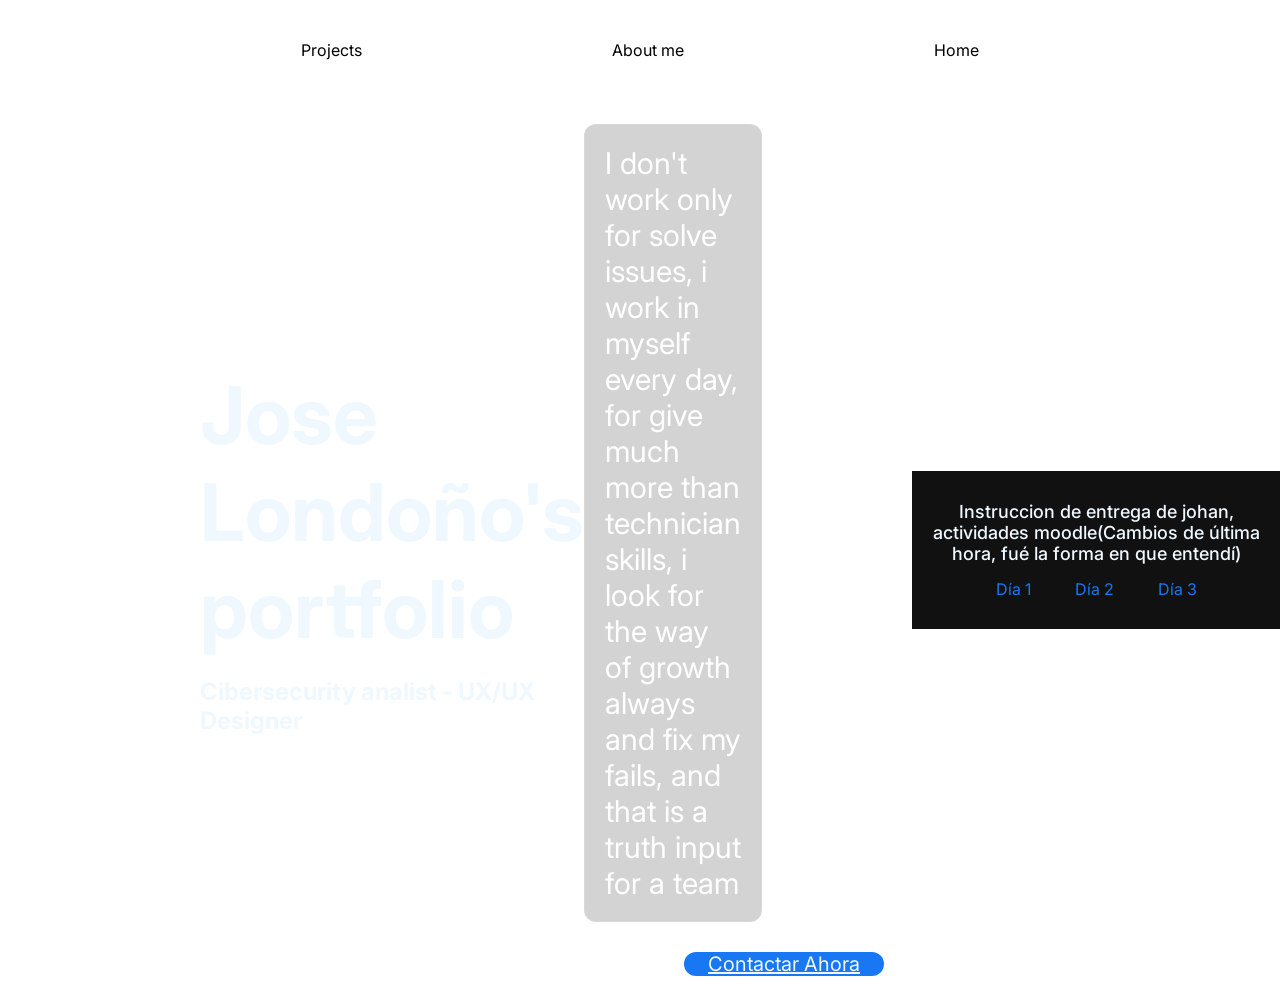
<file: index.html>
<!DOCTYPE html>
<html lang="en">
<head>
    <meta charset="UTF-8">
    <meta name="viewport" content="width=device-width, initial-scale=1.0">
    <title>Jose Londoño's portfolio</title>
    <link rel="stylesheet" href="index.css">
    <link rel="preconnect" href="https://fonts.googleapis.com" />
    <link rel="preconnect" href="https://fonts.gstatic.com" crossorigin />

    <link
      href="https://fonts.googleapis.com/css2?family=Inter:wght@400;500;600;700&display=swap"
      rel="stylesheet"
    />    
</head>
<body>
    <div class="head">
        
        <div class="navbar">
            <a href="./presentation.html">Projects</a>
            <a href="./about.html">About me</a>
            <a href="">Home</a>
        </div>
    </div>
    <div class="container">
        <div class="lado-1">
            <h1>Jose Londoño's portfolio</h1>
            <h2>Cibersecurity analist - UX/UX Designer</h2>
        </div>
        <div class="lado-2">
            <p>
                I don't work only for solve issues, i work in myself every day, for give much more than technician skills, i look for the way of growth always and fix my fails, and that is a truth input for a team 
            </p>
            <button class="btn-1"><a href="./form.html">Contactar Ahora</a></button>
        </div>
                <footer class="entrega">
        <h4>Instruccion de entrega de johan, actividades moodle(Cambios de última hora, fué la forma en que entendí)</h4>
        <a href="https://jose0507-max.github.io/perfil-personal/">Día 1</a>
        <a href="https://jose0507-max.github.io/proyecto-modular/">Día 2</a>
        <a href="https://jose0507-max.github.io/cumbre-tostadora/">Día 3</a>
    </footer>
  
    </div>

</body>

</html>
</file>
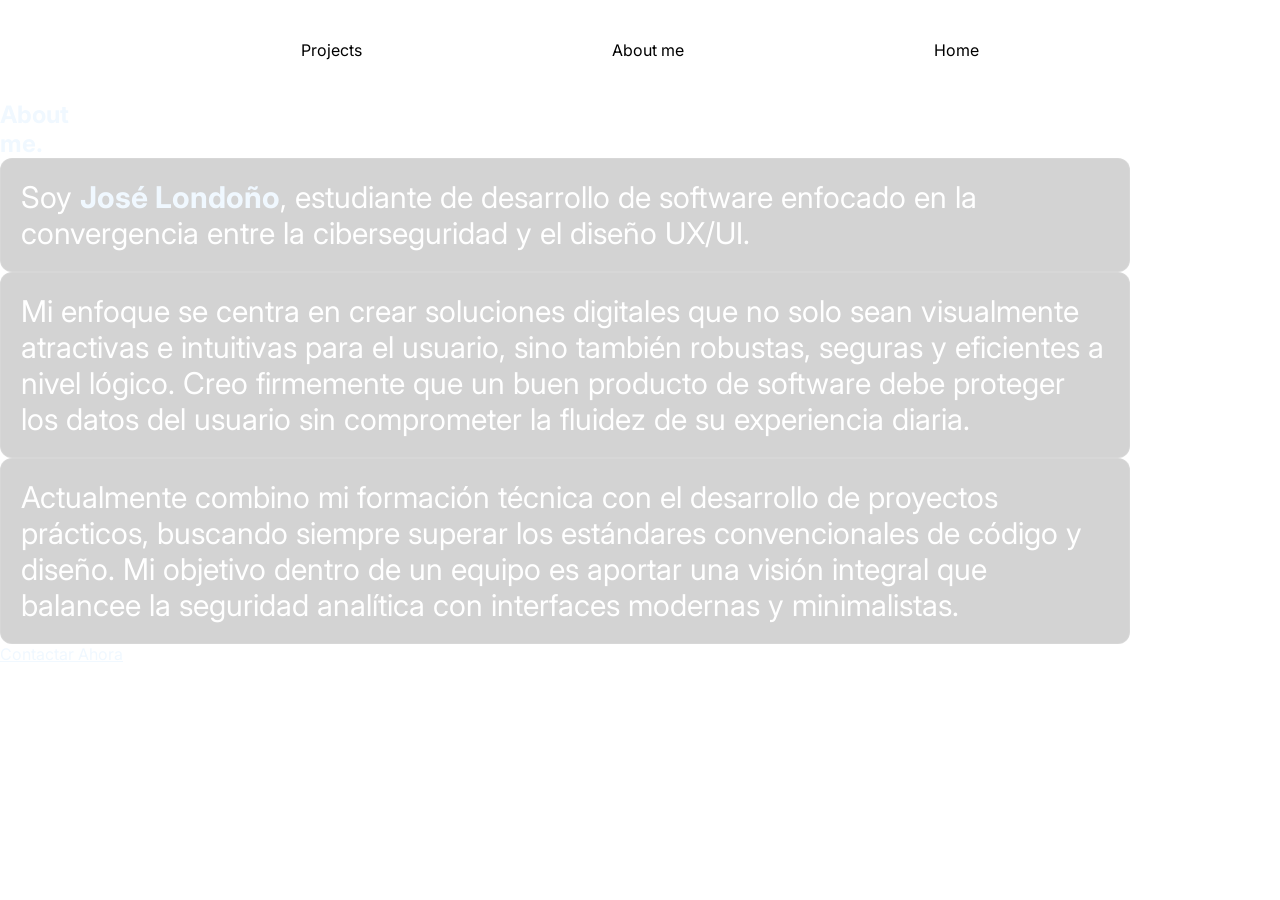
<file: about.html>
<!DOCTYPE html>
<html lang="en">
<head>
    <meta charset="UTF-8">
    <meta name="viewport" content="width=device-width, initial-scale=1.0">
    <title>Jose Londoño's portfolio</title>
    <link rel="stylesheet" href="index.css">
    <link rel="preconnect" href="https://fonts.googleapis.com" />
    <link rel="preconnect" href="https://fonts.gstatic.com" crossorigin />

    <link
      href="https://fonts.googleapis.com/css2?family=Inter:wght@400;500;600;700&display=swap"
      rel="stylesheet"
    />    
</head>
<body>
    <div class="head">
        
        <div class="navbar">
            <a href="./presentation.html">Projects</a>
            <a href="">About me</a>
            <a href="./index.html">Home</a>
        </div>
    </div>
<section id="about-me" class="about-section">
  <div class="about-container">
    
    <div class="about-left-panel">
      <h2 class="about-main-title">About<br>me.</h2>
    </div>

    <div class="about-right-panel">
      <p class="about-highlight">
        Soy <strong>José Londoño</strong>, estudiante de desarrollo de software enfocado en la convergencia entre la ciberseguridad y el diseño UX/UI.
      </p>
      
      <p class="about-text">
        Mi enfoque se centra en crear soluciones digitales que no solo sean visualmente atractivas e intuitivas para el usuario, sino también robustas, seguras y eficientes a nivel lógico. Creo firmemente que un buen producto de software debe proteger los datos del usuario sin comprometer la fluidez de su experiencia diaria.
      </p>

      <p class="about-text">
        Actualmente combino mi formación técnica con el desarrollo de proyectos prácticos, buscando siempre superar los estándares convencionales de código y diseño. Mi objetivo dentro de un equipo es aportar una visión integral que balancee la seguridad analítica con interfaces modernas y minimalistas.
      </p>

      <div class="about-footer-actions">
        <a href="mailto:hola@ruedalibre.example" class="btn-contact">Contactar Ahora</a>
      </div>
    </div>

  </div>
</section>


</body>
</html>
</file>
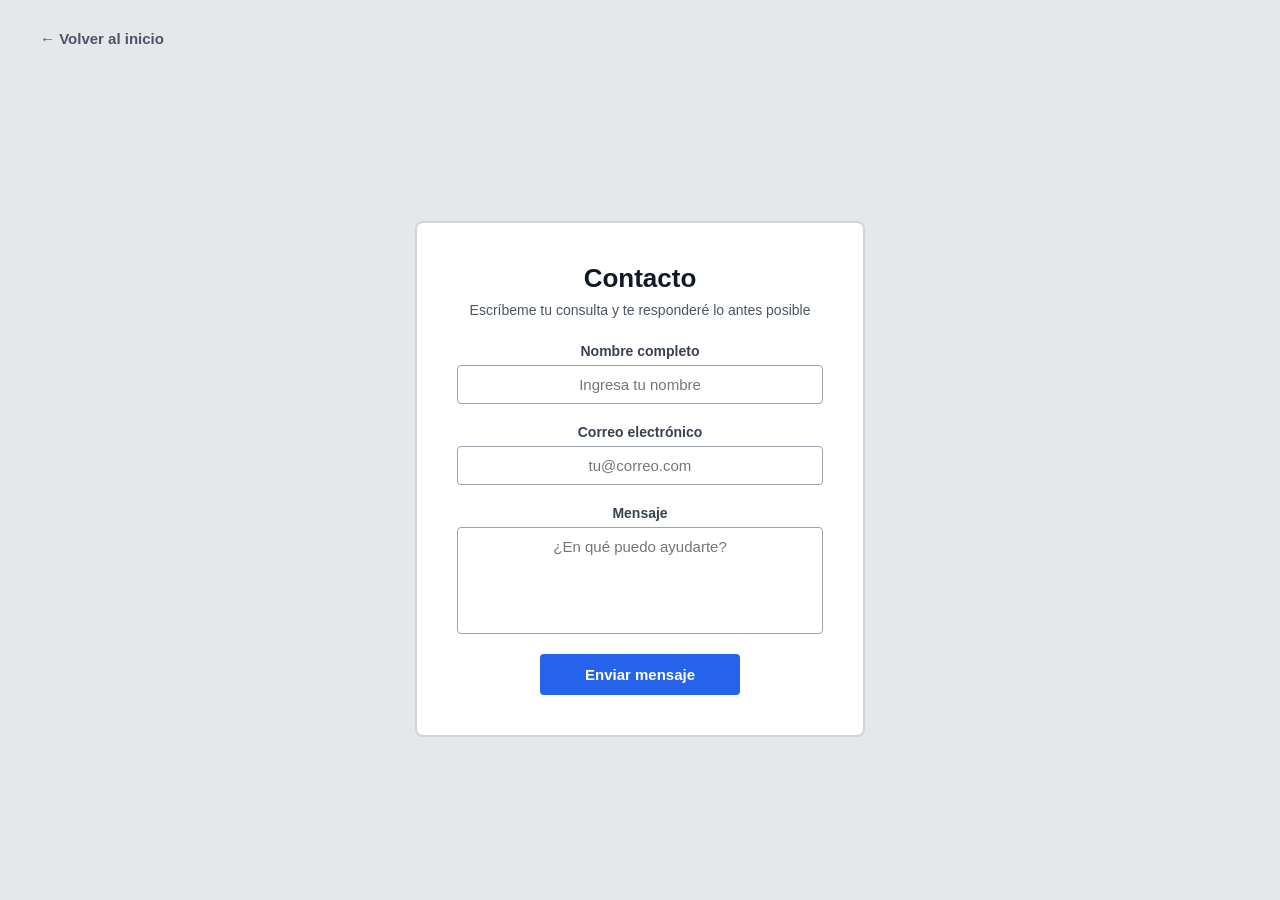
<file: form.html>
<!DOCTYPE html>
<html lang="es">
<head>
  <meta charset="UTF-8">
  <meta name="viewport" content="width=device-width, initial-scale=1.0">
  <title>Contacto | José Londoño</title>
  <link rel="stylesheet" href="form.css">
</head>
<body class="vista-contacto-simple">

  <div class="contenedor-regresar">
    <a href="index.html" class="boton-regresar">
      ← Volver al inicio
    </a>
  </div>

  <main class="bloque-central-contacto">
    <div class="tarjeta-formulario-simple">
      
      <div class="encabezado-formulario">
        <h2>Contacto</h2>
        <p>Escríbeme tu consulta y te responderé lo antes posible</p>
      </div>

      <form action="#" method="POST" class="form-centrado">
        
        <div class="grupo-campo">
          <label for="nombre">Nombre completo</label>
          <input type="text" id="nombre" name="nombre" placeholder="Ingresa tu nombre" required>
        </div>

        <div class="grupo-campo">
          <label for="correo">Correo electrónico</label>
          <input type="email" id="correo" name="correo" placeholder="tu@correo.com" required>
        </div>

        <div class="grupo-campo">
          <label for="mensaje">Mensaje</label>
          <textarea id="mensaje" name="mensaje" placeholder="¿En qué puedo ayudarte?" rows="5" required></textarea>
        </div>

        <button type="submit" class="boton-enviar-simple">Enviar mensaje</button>

      </form>
    </div>
  </main>

</body>
</html>
</file>
<file: index.css>
*{
    margin: 0;
    padding: 0;
    box-sizing: border-box;
    font-family: 'Inter', sans-serif;
    color: aliceblue;
}
.head{
    width: 100%;
    height: 100px;

}
.navbar a:hover{
    color: #1877F2;
    border-bottom: 1px #1877F2;
}
.navbar a{
    text-decoration: none;
    color: black;
}
.entrega{
    width: 100%;
    padding: 30px 20px;
    background-color: #111111;
    text-align: center;
}
.entrega h4{
    font-size: 18px;
    font-weight: 500;
    margin-bottom: 15px;
}
.entrega a{
    margin: 0 20px;
    color: #1877F2;
    text-decoration: none;
}
.entrega a:hover{
    text-decoration: underline;
}



.navbar img{
    width: 80px;
    height: 80px;

}
.navbar{
    display: flex;
    justify-content: center;
    align-items: center;
    width: 100%;
    height: 100%;
    gap: 0 250px;
}
.container{
    display: flex;
    justify-content: center;
    align-items: center;
    height: 500px;
    width: 100%;
    background-image: url(https://img.magnific.com/foto-gratis/escritorio-computadora-portatil-taza-cafe-calendario_1112-145.jpg?semt=ais_hybrid&w=740&q=80);
    background-size: cover;
    background-repeat: no-repeat;
    background-position: center;
    background-attachment: fixed;
    height: 100vh;
    margin: 0;

    
}
.lado-1{
    width: 50%;
    height: 90%;
    display: flex;
    justify-content: center;    
    align-items: start;
    flex-direction: column;
    gap: 20px;
    margin: 0 0 0 200px;
}
.lado-2{
    width: 50%;
    height: 90%;
    display: flex;
    justify-content: center;
    align-items: start;
    flex-direction: column;
    gap: 30px; 
    
    
}
h1{
    font-size: 80px;
}
button{
    width: 200px;
    height: 80px;
    background-color: #1877F2;
    font-size: 20px;
    border-radius: 35px;
    border: none;
    align-items: end;
    margin-left: 100px;
}
p{
    font-size: 30px;
    margin-right: 150px;
    background-color: rgba(128, 128, 128, 0.35);
    border: 1px solid rgba(255, 255, 255, 0.10);
    border-radius: 12px;
    padding: 20px;
    color: #ffffff;


}
</file>
<file: form.css>
.vista-contacto-simple {
  background-color: #e5e7eb;
  margin: 0;
  font-family: Arial, sans-serif;
  display: flex;
  flex-direction: column;
  min-height: 100vh;
}

.contenedor-regresar {
  padding: 30px 40px 10px 40px;
}

.boton-regresar {
  display: inline-block;
  color: #4b5563;
  text-decoration: none;
  font-size: 15px;
  font-weight: bold;
}

.boton-regresar:hover {
  color: #111827;
}

.bloque-central-contacto {
  flex: 1;
  display: flex;
  align-items: center;
  justify-content: center;
  padding: 20px;
}

.tarjeta-formulario-simple {
  background-color: #ffffff;
  max-width: 450px;
  width: 100%;
  padding: 40px;
  border-radius: 8px;
  border: 2px solid #d1d5db;
  box-sizing: border-box;
  display: flex;
  flex-direction: column;
  align-items: center;
  justify-content: center;
}

.encabezado-formulario {
  text-align: center;
  margin-bottom: 25px;
  width: 100%;
}

.encabezado-formulario h2 {
  font-size: 26px;
  color: #111827;
  margin: 0 0 8px 0;
}

.encabezado-formulario p {
  font-size: 14px;
  color: #4b5563;
  margin: 0;
}

.form-centrado {
  display: flex;
  flex-direction: column;
  gap: 20px;
  width: 100%;
  align-items: center;
}

.grupo-campo {
  display: flex;
  flex-direction: column;
  gap: 6px;
  width: 100%;
  align-items: center;
}

.grupo-campo label {
  font-size: 14px;
  font-weight: bold;
  color: #374151;
  text-align: center;
}

.grupo-campo input, 
.grupo-campo textarea {
  width: 100%;
  padding: 10px 12px;
  font-size: 15px;
  border: 1px solid #9ca3af;
  border-radius: 4px;
  background-color: #ffffff;
  color: #111827;
  box-sizing: border-box;
  font-family: Arial, sans-serif;
  text-align: center;
}

.grupo-campo input:focus, 
.grupo-campo textarea:focus {
  outline: none;
  border-color: #2563eb;
  background-color: #ffffff;
}

.grupo-campo textarea {
  resize: none;
}

.boton-enviar-simple {
  background-color: #2563eb;
  color: #ffffff;
  padding: 12px;
  border: none;
  border-radius: 4px;
  font-size: 15px;
  font-weight: bold;
  cursor: pointer;
  width: 100%;
  max-width: 200px;
  transition: background-color 0.1s ease;
}

.boton-enviar-simple:hover {
  background-color: #1d4ed8;
}
</file>
